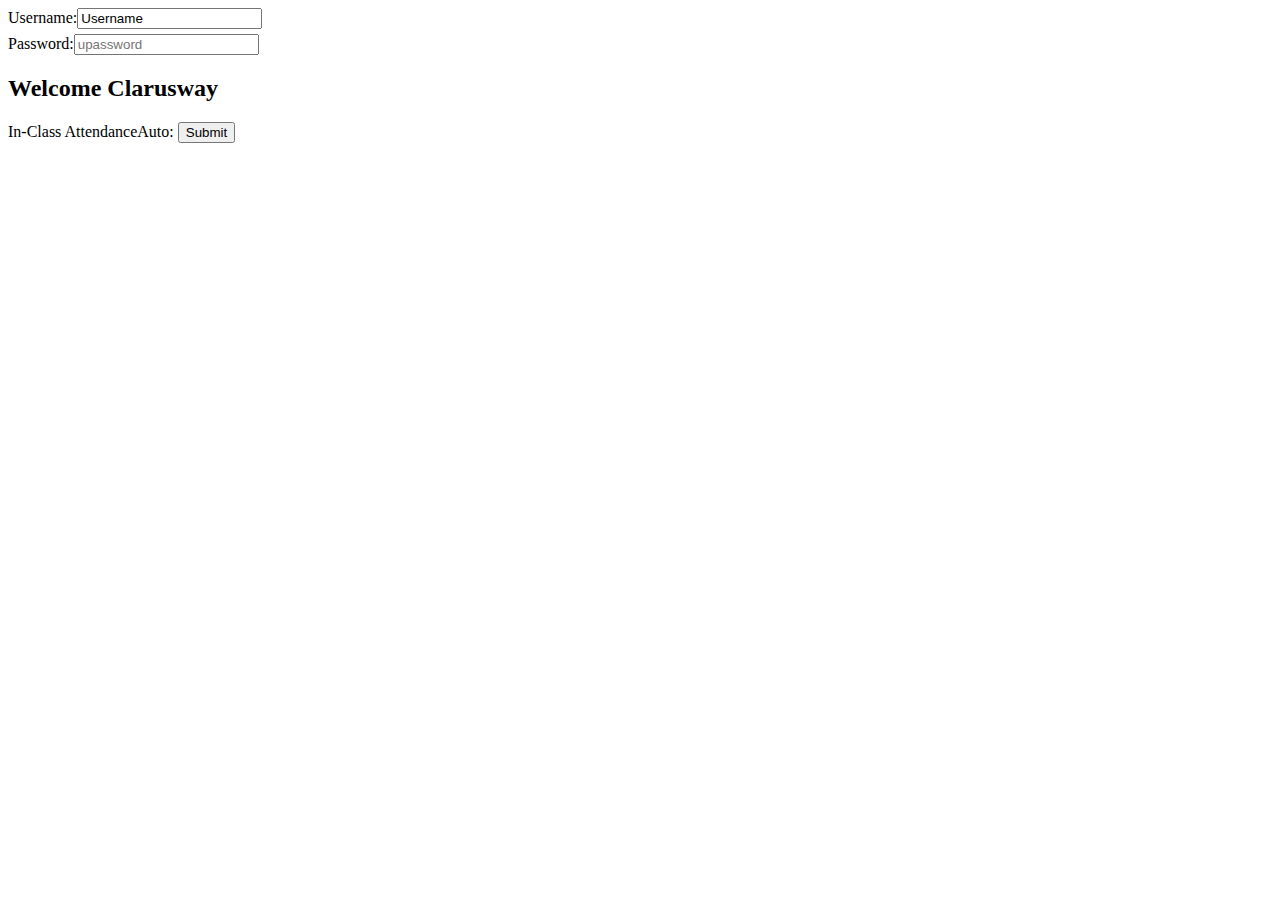
<file: Html_Css_study/index.html>
<!DOCTYPE html>
<html lang="en">
  <head>
    <meta charset="UTF-8" />
    <meta name="viewport" content="width=device-width, initial-scale=1.0" />
    <title>Forms</title>
  </head>
  <body>
    <form action="">
      <!-- size="3" -->
      Username:<input
        type="text"
        name="uname"
        value="Username"
        maxlength="5"
      /><br />
      Password:<input
        type="password"
        name="upassword"
        placeholder="upassword"
        maxlength="5"
        style="margin-top: 5px;"
      />
    </form>
    <form
      action="https://lms.clarusway.com/blocks/autoattend/index.php?course=67"
    >
      <h2>Welcome Clarusway</h2>
      In-Class AttendanceAuto:
      <input type="submit" value="Submit" />
    </form>
  </body>
</html>
</file>
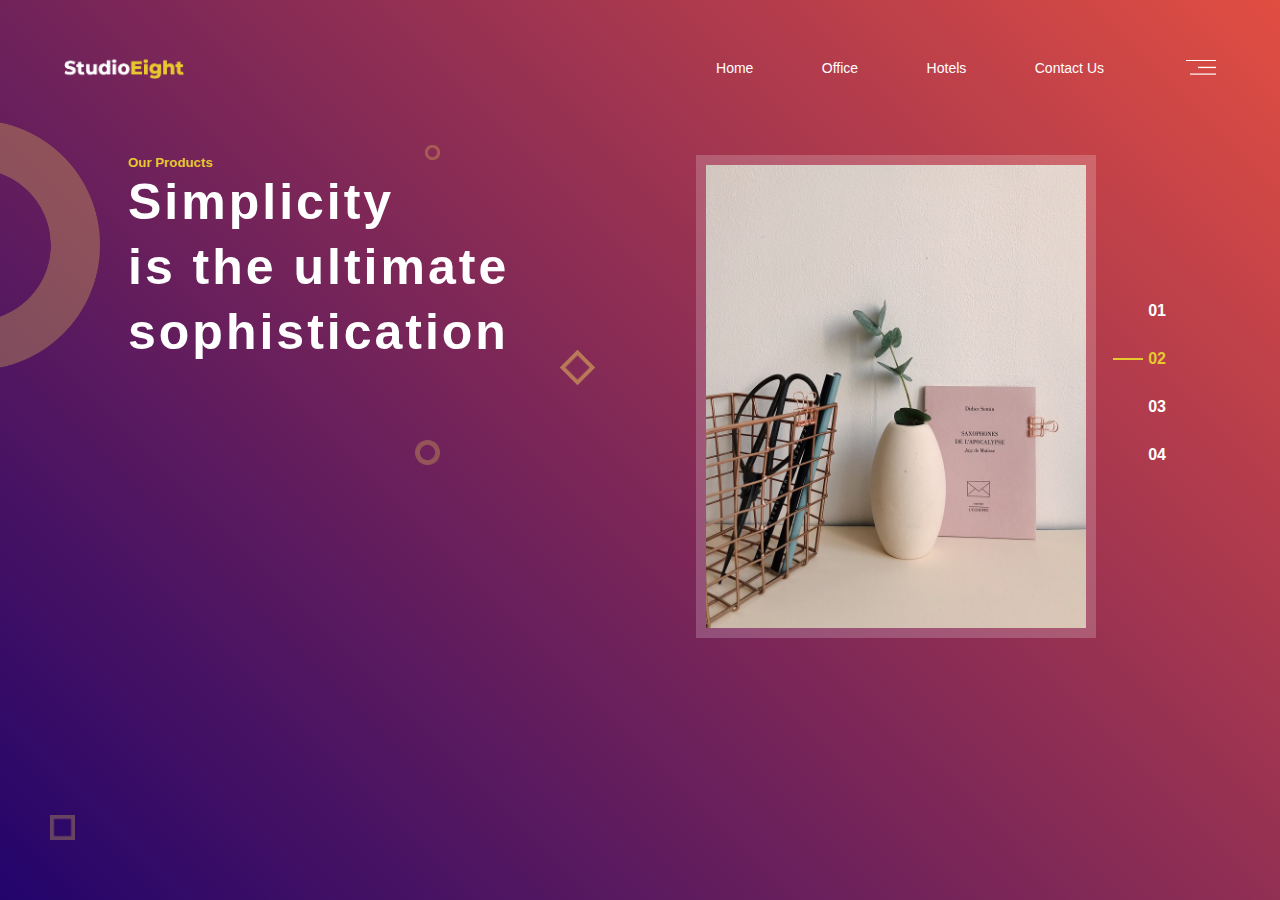
<file: Image_gallery/index.html>
<!DOCTYPE html>
<html lang="en">
  <head>
    <meta charset="UTF-8" />
    <meta name="viewport" content="width=device-width, initial-scale=1.0" />
    <link rel="stylesheet" href="style.css" />
    <title>Image Gallery</title>
  </head>
  <body>
    <div class="container">
      <div class="navbar">
        <img src="images/logo.png" alt="" class="logo" />
        <nav>
          <ul>
            <li><a href="">Home</a></li>
            <li><a href="">Office</a></li>
            <li><a href="">Hotels</a></li>
            <li><a href="">Contact Us</a></li>
          </ul>
        </nav>
        <img src="images/menu.png" alt="" class="menu-icon" />
      </div>
      <div class="row">
        <div class="col">
          <dv class="text-box">
            <h5>Our Products</h5>
            <h1>
              <b>Simplicity</b><br />
              is the <b>ultimate</b> sophistication
            </h1>
          </dv>
          <img src="images/circle.png" alt="" class="small-icon1" />
          <img src="images/circle.png" alt="" class="small-icon2" />
          <img src="images/square.png" alt="" class="small-icon3" />
        </div>
        <div class="col">
          <div class="gallery-box">
            <img src="images/pic1.jpg" id="gallery" />
            <ul>
              <li class="btn">01</li>
              <li class="btn active">02</li>
              <li class="btn">03</li>
              <li class="btn">04</li>
            </ul>
          </div>
        </div>
      </div>
      <img src="images/circle.png" alt="" class="small-icon4" />
      <img src="images/square.png" alt="" class="small-icon5" />
    </div>
    <script>
      var btn = document.getElementsByClassName("btn");
      var gallery = document.getElementById("gallery");
      var images = new Array(
        "images/pic1.jpg",
        "images/pic2.jpg",
        "images/pic3.jpg",
        "images/pic4.jpg"
      );
      for (let i = 0; i < btn.length; i++) {
        btn[i].onclick = function () {
          gallery.src = images[i];
          let current = document.getElementsByClassName("active");
          current[0].className = current[0].className.replace("active", "");
          this.className += " active";
        };
      }
    </script>
  </body>
</html>
</file>
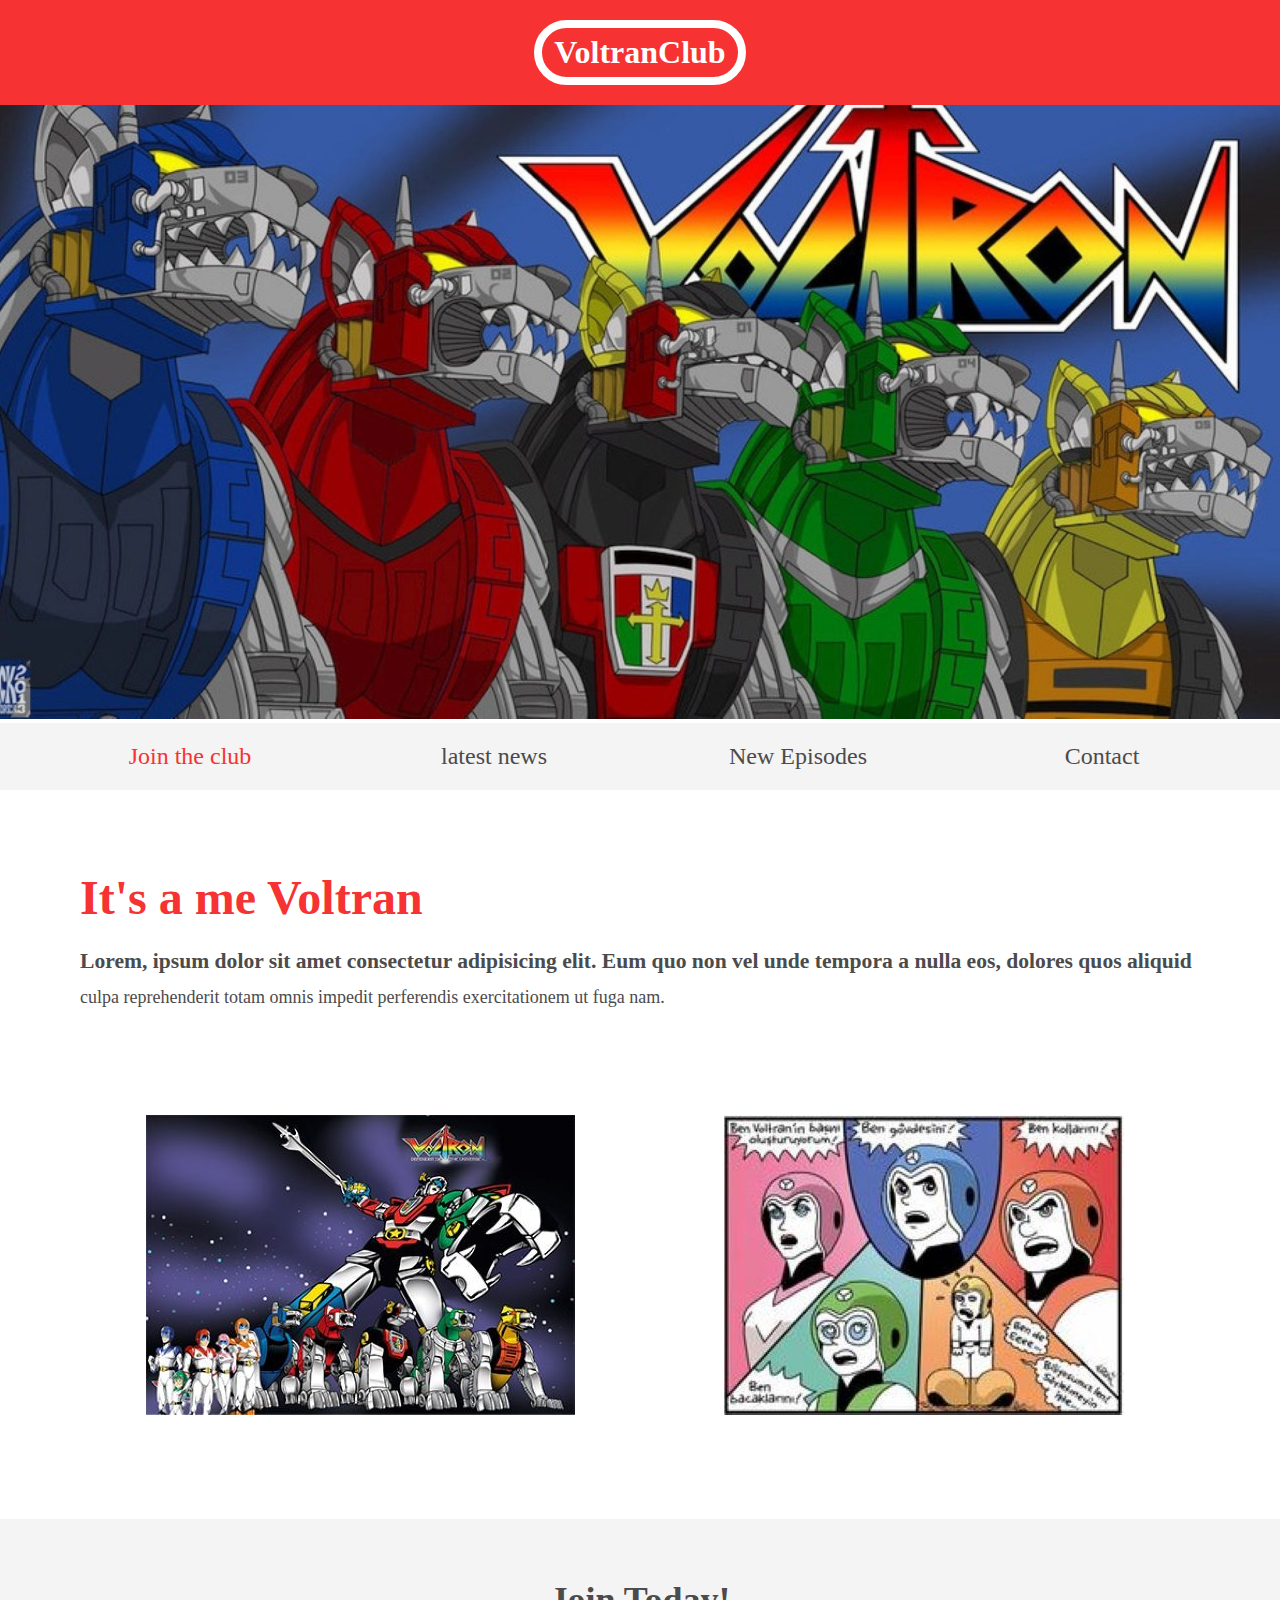
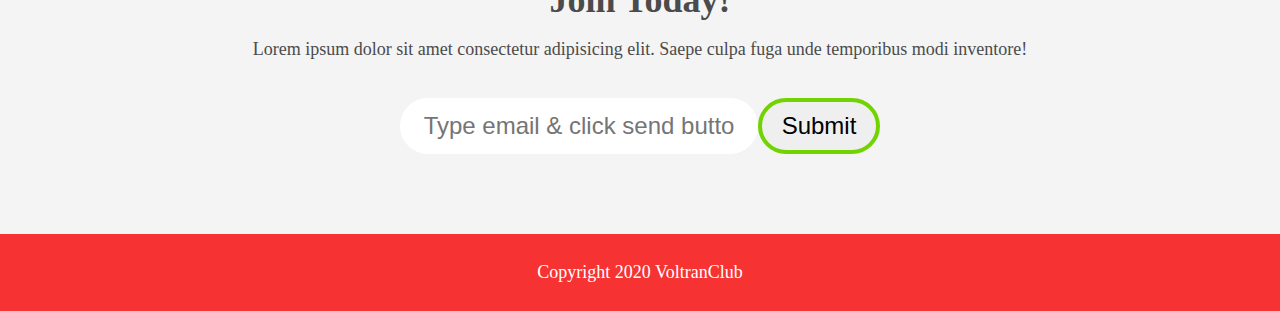
<file: Html_Css_study/html_css-plus/Html-Semantic/index.html>
<!DOCTYPE html>
<html lang="en">
  <head>
    <meta charset="UTF-8" />
    <meta name="viewport" content="width=device-width, initial-scale=1.0" />
    <title>Document</title>
    <link rel="stylesheet" href="style.css" />
  </head>
  <body>
    <header>
      <h1>VoltranClub</h1>
    </header>
    <section class="banner">
      <img src="./images/voltran.jpg" alt="voltran" srcset="" />
    </section>
    <nav class="main-nav">
      <ul>
        <li><a href="#" target="_blank" class="join">Join the club</a></li>
        <li><a href="#" target="_blank">latest news</a></li>
        <li><a href="#" target="_blank">New Episodes</a></li>
        <li><a href="#" target="_blank">Contact</a></li>
      </ul>
    </nav>
    <main>
      <article>
        <h2>It's a me Voltran</h2>
        <p>
          Lorem, ipsum dolor sit amet consectetur adipisicing elit. Eum quo non
          vel unde tempora a nulla eos, dolores quos aliquid culpa reprehenderit
          totam omnis impedit perferendis exercitationem ut fuga nam.
        </p>
      </article>
      <ul class="images">
        <li><img src="./images/voltran2.jpg" alt="voltran2" /></li>
        <li><img src="./images/voltran3.jpg" alt="voltran3" /></li>
      </ul>
    </main>
    <section class="join">
      <h2>Join Today!</h2>
      <p>
        Lorem ipsum dolor sit amet consectetur adipisicing elit. Saepe culpa
        fuga unde temporibus modi inventore!
      </p>
      <form action="xxxx">
        <input
          type="email"
          name="email"
          placeholder="Type email & click send button"
          required
        /><input type="submit" />
      </form>
    </section>
    <footer><p class="copy-right">Copyright 2020 VoltranClub</p></footer>
  </body>
</html>
</file>
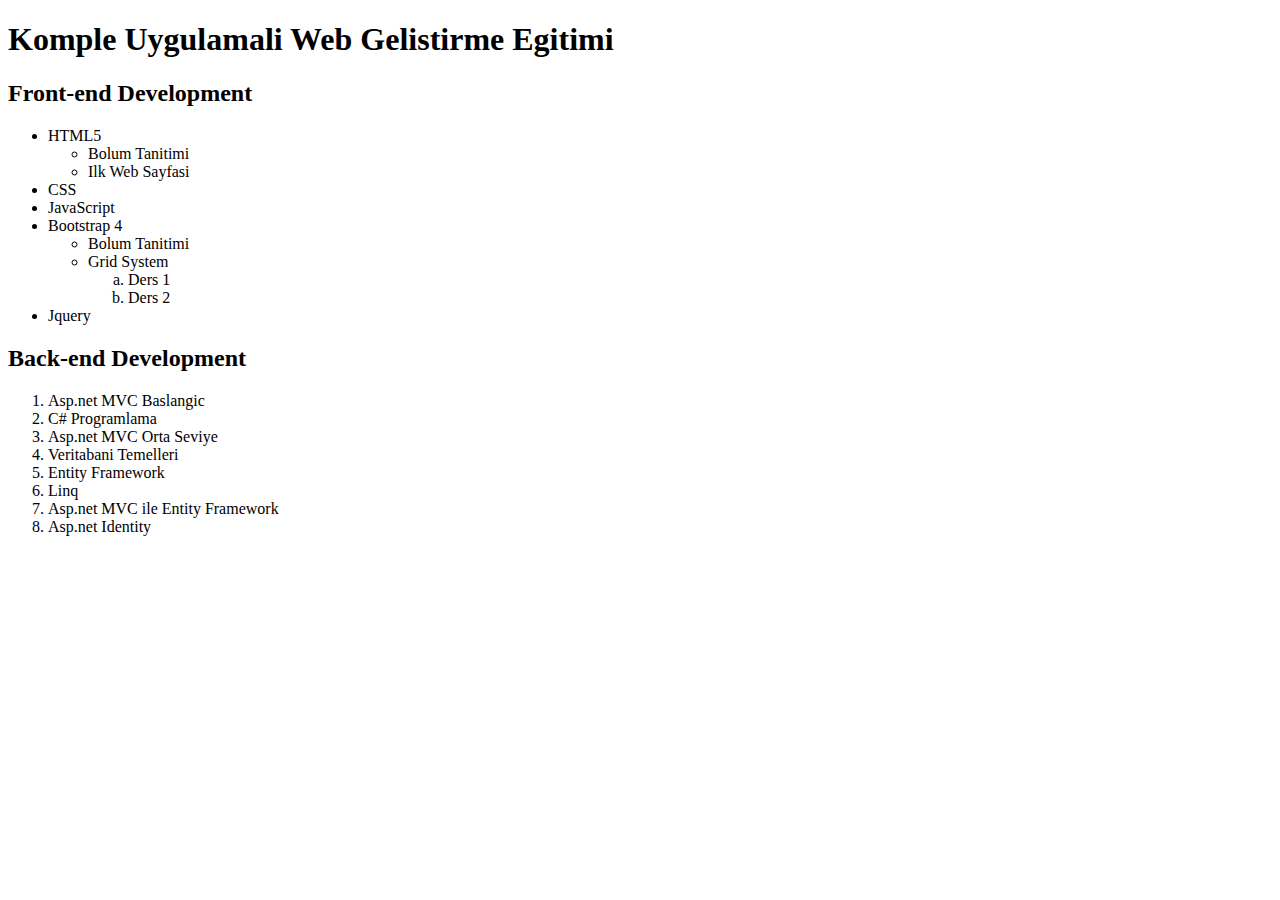
<file: Html_Css_study/list.html>
<!DOCTYPE html>
<html lang="en">
  <head>
    <meta charset="UTF-8" />
    <meta name="viewport" content="width=device-width, initial-scale=1.0" />
    <title>Uygulama</title>
  </head>
  <body>
    <h1>Komple Uygulamali Web Gelistirme Egitimi</h1>
    <h2>Front-end Development</h2>
    <ul>
      <li>
        HTML5
        <ul style="list-style-type: circle;">
          <li>Bolum Tanitimi</li>
          <li>Ilk Web Sayfasi</li>
        </ul>
      </li>
      <li>CSS</li>
      <li>JavaScript</li>
      <li>Bootstrap 4</li>
      <ul style="list-style-type: circle;">
        <li>Bolum Tanitimi</li>
        <li>
          Grid System
          <ol type="a">
            <li>Ders 1</li>
            <li>Ders 2</li>
          </ol>
        </li>
      </ul>
      <li>Jquery</li>
    </ul>
    <h2>Back-end Development</h2>
    <ol>
      <li>Asp.net MVC Baslangic</li>
      <li>C# Programlama</li>
      <li>Asp.net MVC Orta Seviye</li>
      <li>Veritabani Temelleri</li>
      <li>Entity Framework</li>
      <li>Linq</li>
      <li>Asp.net MVC ile Entity Framework</li>
      <li>Asp.net Identity</li>
    </ol>
  </body>
</html>
</file>
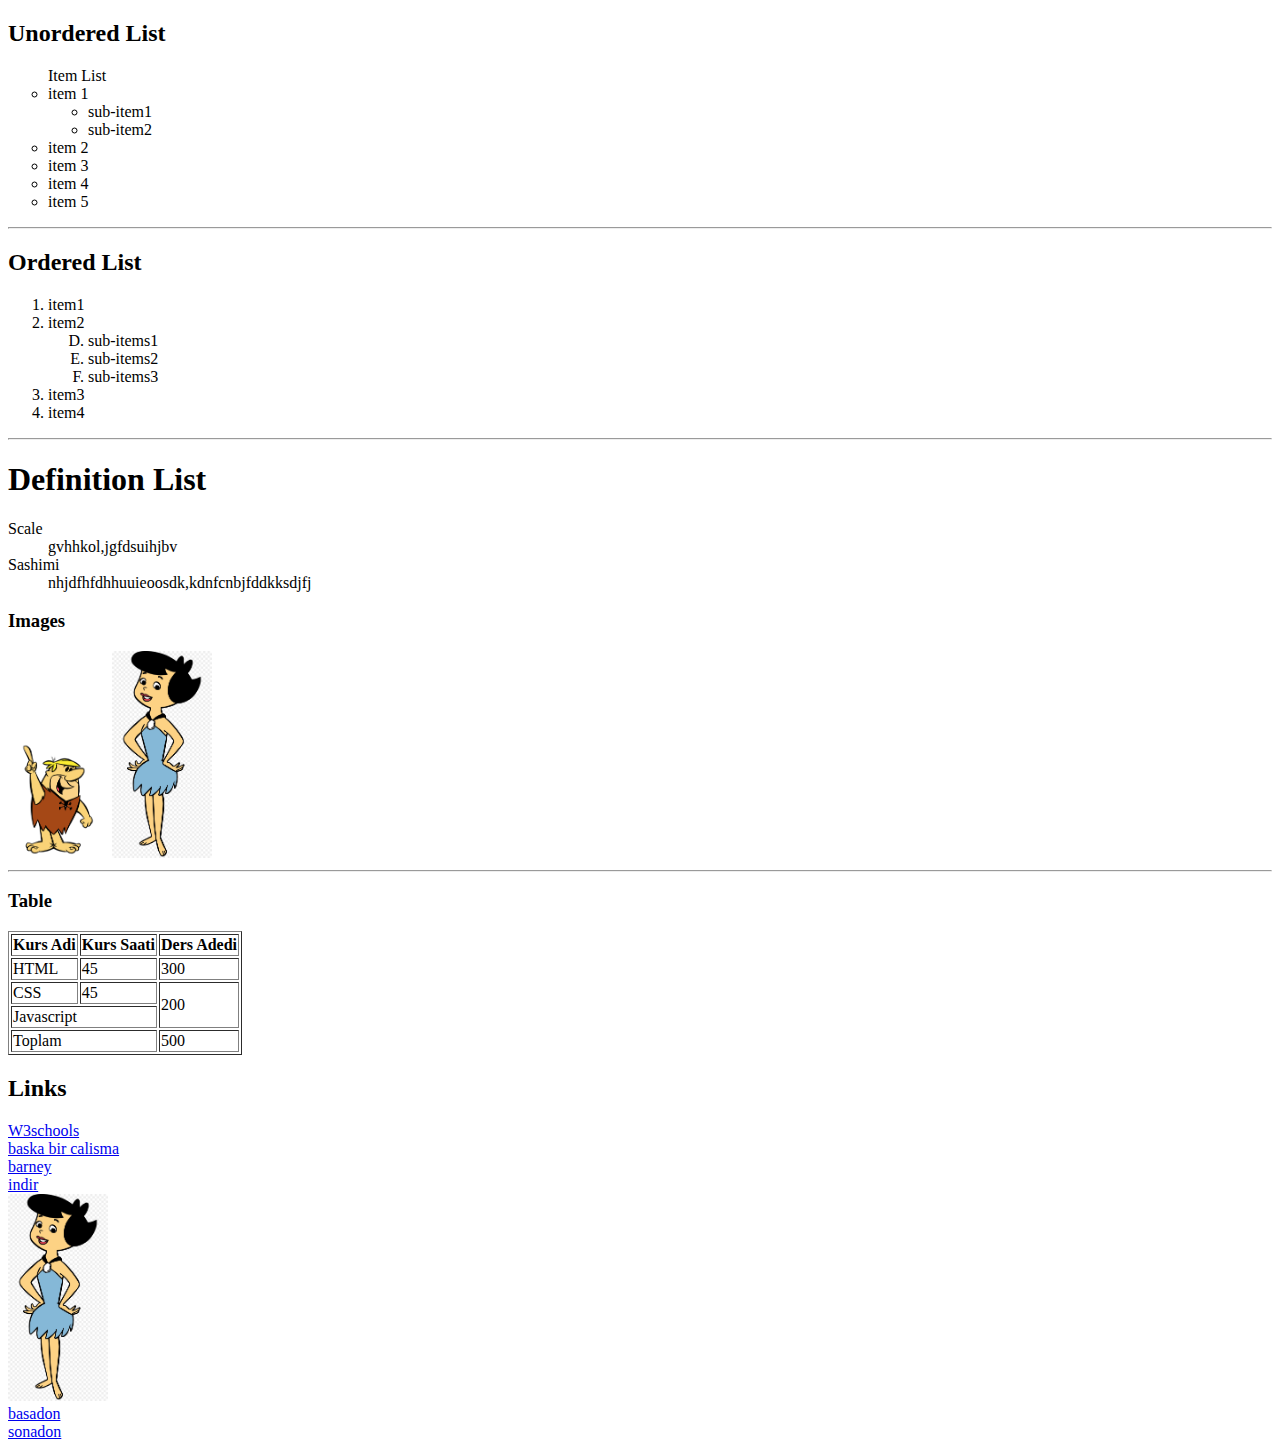
<file: Html_Css_study/recap1.html>
<!DOCTYPE html>
<html lang="en">
  <head>
    <meta charset="UTF-8" />
    <meta name="viewport" content="width=device-width, initial-scale=1.0" />
    <title>Recay Day2</title>
    <!-- <base href="images1/" /> -->
    <style></style>
  </head>
  <body>
    <h2 id="head">Unordered List</h2>
    <!-- List -->
    <ul style="list-style-type: circle;">
      Item List
      <li>
        item 1
        <ul>
          <li>sub-item1</li>
          <li>sub-item2</li>
        </ul>
      </li>
      <li>item 2</li>
      <li>item 3</li>
      <li>item 4</li>
      <li>item 5</li>
    </ul>
    <hr />
    <!-- orderd list -->
    <h2>Ordered List</h2>
    <ol>
      <li>item1</li>
      <li>
        item2
        <ol start="4" type="A">
          <li>sub-items1</li>
          <li>sub-items2</li>
          <li>sub-items3</li>
        </ol>
      </li>
      <li>item3</li>
      <li>item4</li>
    </ol>
    <hr />
    <!-- definition list -->
    <h1>Definition List</h1>
    <dl>
      <dt>Scale</dt>
      <dd>gvhhkol,jgfdsuihjbv</dd>
      <dt>Sashimi</dt>
      <dd>nhjdfhfdhhuuieoosdk,kdnfcnbjfddkksdjfj</dd>
    </dl>
    <h3>Images</h3>
    <img src="./images1/barney.png" alt="barney" width="100" />
    <img src="./images1/betty.jpg" alt="betty" width="100" />
    <hr />
    <h3>Table</h3>
    <table id="bottom" border="1">
      <thead>
        <tr>
          <th>Kurs Adi</th>
          <th>Kurs Saati</th>
          <th>Ders Adedi</th>
        </tr>
      </thead>
      <tbody>
        <tr>
          <td>HTML</td>
          <td>45</td>
          <td>300</td>
        </tr>
        <tr>
          <td>CSS</td>
          <td>45</td>
          <td rowspan="2">200</td>
        </tr>
        <tr>
          <td colspan="2">Javascript</td>
        </tr>
      </tbody>
      <tfoot>
        <tr>
          <td colspan="2">Toplam</td>
          <td>500</td>
        </tr>
      </tfoot>
    </table>
    <h2>Links</h2>
    <a
      href="https://www.w3schools.com/quiztest/quiztest.asp?qtest=HTML"
      target="_blank"
      rel="noopener noreferrer"
      >W3schools</a
    >
    <br />
    <a href="./list.html" target="_blank">baska bir calisma</a>

    <br />
    <a href="./images1/barney.png" target="_blank">barney</a>
    <br />
    <a href="./ClarusWay-Project.7z" target="_blank">indir</a>
    <br />
    <a href="./recap.html" target="_blank"
      ><img src="./images1/betty.jpg" alt="" width="100" /></a
    ><br />
    <a href="#head" target="_blank">basadon</a>
    <br />
    <a href="#bottom" target="_balnk">sonadon</a>
  </body>
</html>
</file>
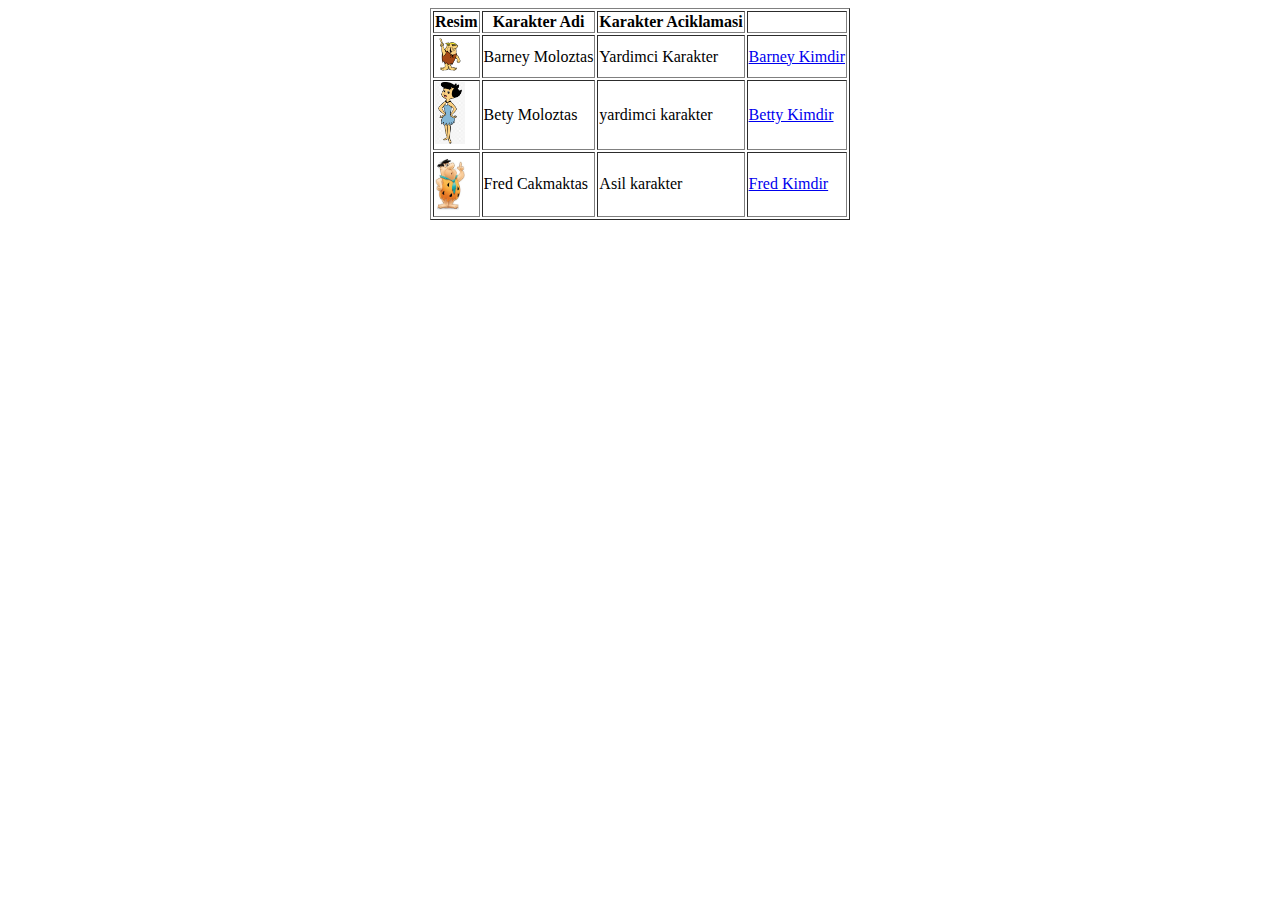
<file: Html_Css_study/table.html>
<!DOCTYPE html>
<html lang="en">
  <head>
    <meta charset="UTF-8" />
    <meta name="viewport" content="width=device-width, initial-scale=1.0" />
    <title>Table</title>
  </head>
  <body>
    <table border="1" align="center">
      <tr>
        <th>Resim</th>
        <th>Karakter Adi</th>
        <th>Karakter Aciklamasi</th>
        <th></th>
      </tr>
      <tr>
        <td><img src="./images1/barney.png" alt="barney" width="30" /></td>
        <td>Barney Moloztas</td>
        <td>Yardimci Karakter</td>
        <td>
          <a href="https://en.wikipedia.org/wiki/Barney" target="_blank"
            >Barney Kimdir</a
          >
        </td>
      </tr>
      <tr>
        <td><img src="./images1/betty.jpg" alt="betty" width="30" /></td>
        <td>Bety Moloztas</td>
        <td>yardimci karakter</td>
        <td>
          <a href="https://en.wikipedia.org/wiki/Betty_Rubble" target="_blank"
            >Betty Kimdir</a
          >
        </td>
      </tr>
      <tr>
        <td><img src="./images1/fred.png" alt="fred" width="30" /></td>
        <td>Fred Cakmaktas</td>
        <td>Asil karakter</td>
        <td>
          <a
            href="https://en.wikipedia.org/wiki/Fred_Flintstone"
            target="_blank"
            >Fred Kimdir</a
          >
        </td>
      </tr>
    </table>
  </body>
</html>
</file>
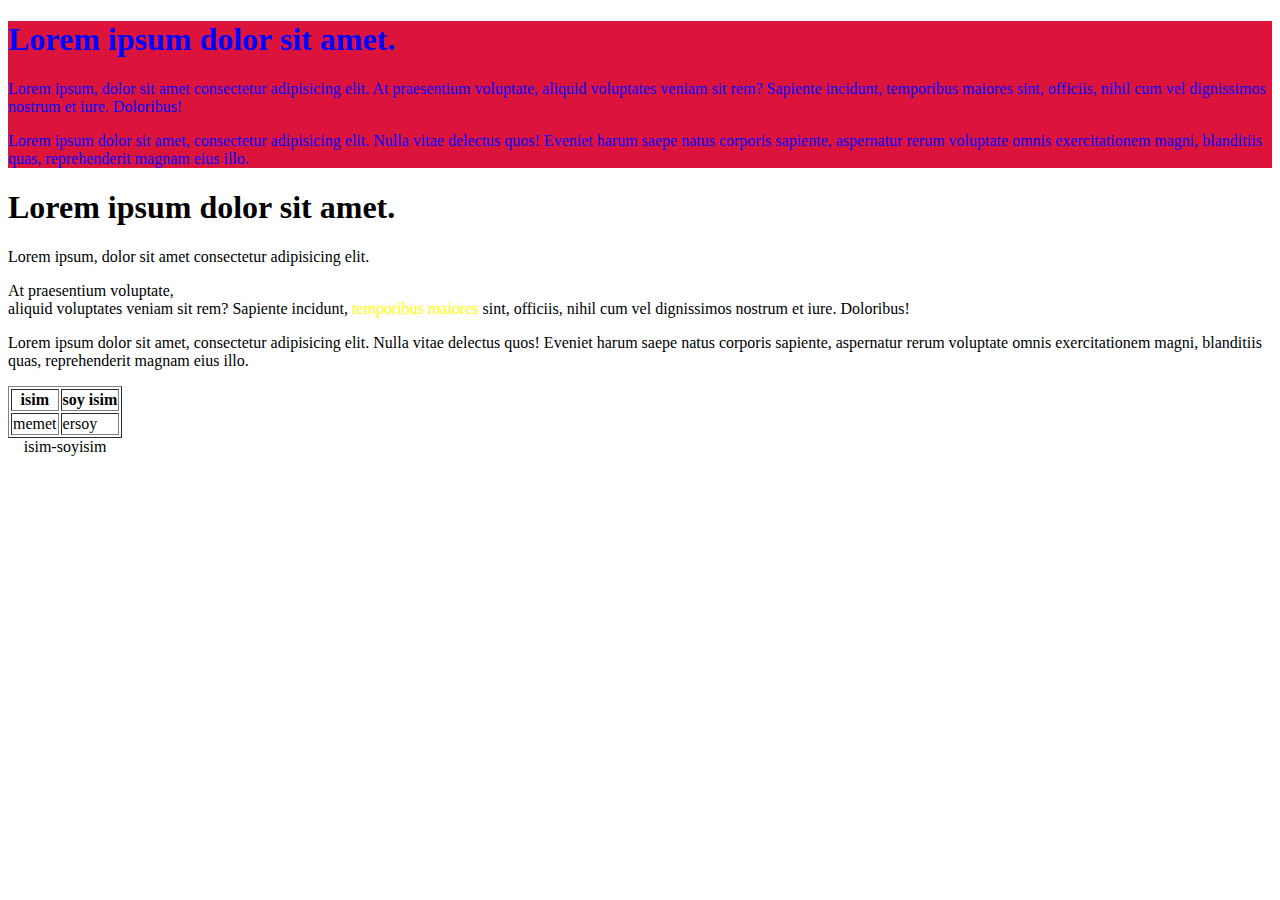
<file: Html_Css_study/html_css-plus/div-span.html>
<!DOCTYPE html>
<html lang="en">
<head>
    <meta charset="UTF-8">
    <meta name="viewport" content="width=device-width, initial-scale=1.0">
    <title>Div and Span</title>
    <style>
        #box-1 {
            color: blue;
            background-color: crimson;
        }
        #span-1 {
            color:red;
        }
        #span-2{
            color: yellow;
        }
    </style>
</head>
<body>
    <div id="box-1">
    <h1>Lorem ipsum dolor sit amet.</h1>
    <p>Lorem ipsum, dolor sit amet consectetur adipisicing elit. At praesentium voluptate, aliquid voluptates veniam sit
        rem? Sapiente incidunt, temporibus maiores sint, officiis, nihil cum vel dignissimos nostrum et iure. Doloribus!
    </p>
    <p>Lorem ipsum dolor sit amet, consectetur adipisicing elit. Nulla vitae delectus quos! Eveniet harum saepe natus
        corporis sapiente, aspernatur rerum voluptate omnis exercitationem magni, blanditiis quas, reprehenderit magnam
        eius illo.</p>
    </div>
    <div id="box-2">
        <h1>Lorem ipsum dolor sit amet.</h1>
        <p>Lorem ipsum, dolor sit amet consectetur adipisicing elit. <div>At praesentium voluptate,</div> aliquid voluptates veniam sit
            rem? Sapiente incidunt, <span id="span-2"> temporibus maiores </span> sint, officiis, nihil cum vel dignissimos nostrum et iure. Doloribus!
        </p>
        <p>Lorem ipsum dolor sit amet, consectetur adipisicing elit. Nulla vitae delectus quos! Eveniet harum saepe natus
            corporis sapiente, aspernatur rerum voluptate omnis exercitationem magni, blanditiis quas, reprehenderit magnam
            eius illo.</p>
        </div>
        <table border="1">
            <caption style="caption-side:bottom">isim-soyisim</caption>
            <tr>
                <th>isim</th>
                <th>soy isim</th>
            </tr>
            <tr>
                <td>memet</td>
                <td>ersoy</td>
            </tr>
        </table>
</body>
</html>
</file>
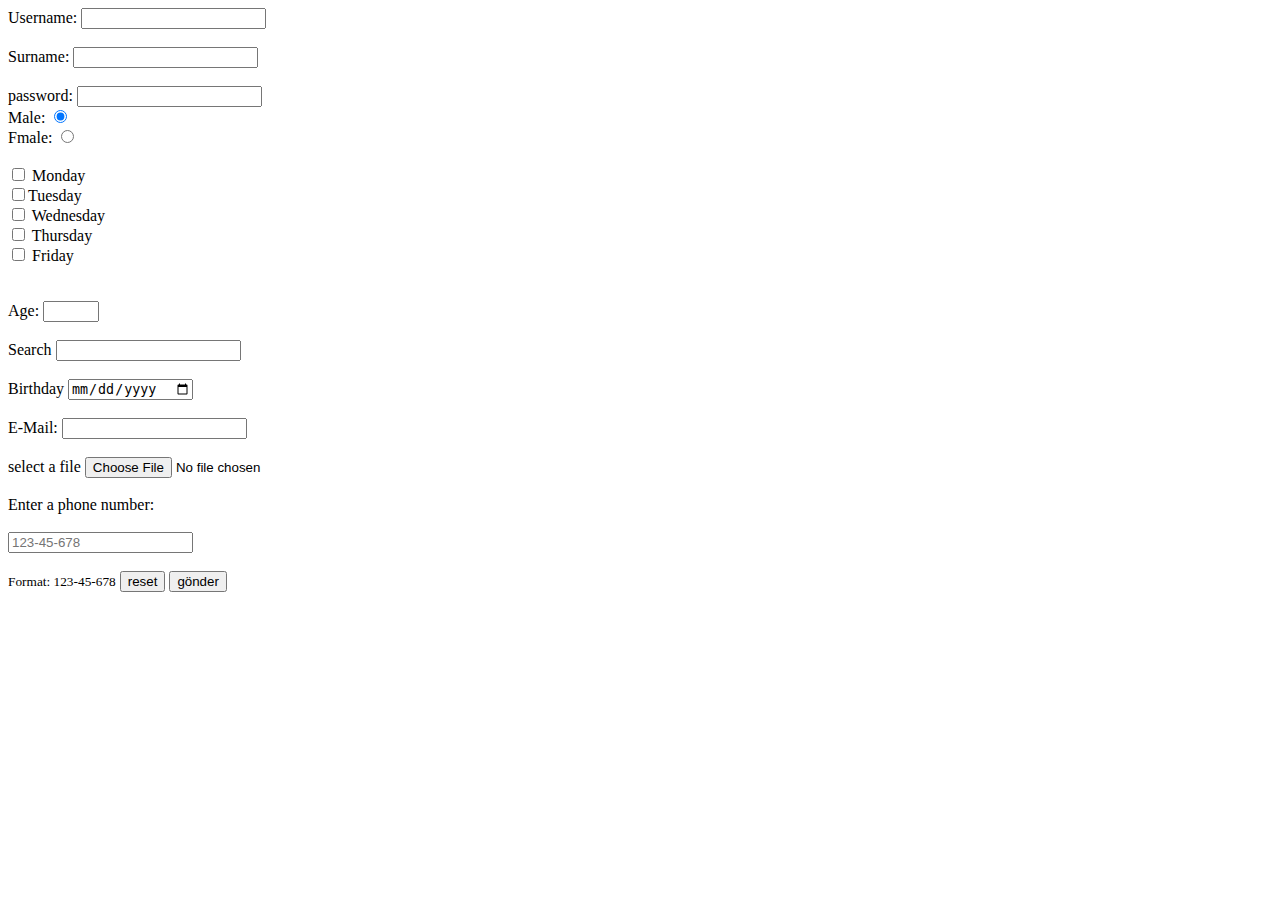
<file: Html_Css_study/html_css-plus/form.html>
<!DOCTYPE html>
<html lang="en">
  <head>
    <meta charset="UTF-8" />
    <meta name="viewport" content="width=device-width, initial-scale=1.0" />
    <title>Document</title>
  </head>
  <body>
    <form action="result.html" name="myfirstform" method="">
      <label> Username: <input type="text" name="Kullanıcı adı" /> </label>
      <br />
      <br />
      <label for="surname">Surname: </label>
      <input type="text" name="soyadı" id="surname" />
      <br /><br />
      <label
        >password:
        <input type="password" name="password" id="password" /></label
      ><br />

      <div>
        <label for="cinsiyet"
          >Male:
          <input
            type="radio"
            name="gender"
            value="male"
            id="cinsiyet-1"
            checked
        /></label>
        <br />
        <label for="cinsiyet"
          >Fmale:
          <input type="radio" name="gender" value="fmale" id="cinsiyet-2"
        /></label>
        <br />
        <br />
      </div>
      <input type="checkbox" name="days" value="monday" /> Monday<br />
      <input type="checkbox" name="days" value="tuesday" />Tuesday<br />
      <input type="checkbox" name="days" value="wednesday" /> Wednesday<br />
      <input type="checkbox" name="days" value="thursday" /> Thursday<br />
      <input type="checkbox" name="days" value="friday" /> Friday<br />
      <br /><br />
      <label for="age">Age: </label>
      <input type="number" name="age" id="age" min="18" max="70" step="2" />
      <br /><br />
      <label for="gsearch">Search</label>
      <input type="search" name="search" id="gsearch" /><br /><br />
      <label for="birthday">Birthday</label>
      <input type="date" name="date" id="birthday" /><br /><br />
      <label for="email">E-Mail:</label>
      <input type="email" name="email" id="email" /><br /><br />
      <label for="myfile">select a file</label>
      <input type="file" name="file" id="myfile" /><br /><br />
      <label for="phone">Enter a phone number:</label><br><br>
      <input type="tel" id="phone" name="phone" placeholder="123-45-678" pattern="[0-9]{3}-[0-9]{2}-[0-9]{3}" required><br><br>
      <small>Format: 123-45-678</small>
      </label>
      <input type="reset" value="reset" />
      <input type="submit" value="gönder" />
    </form>
  </body>
</html>
</file>
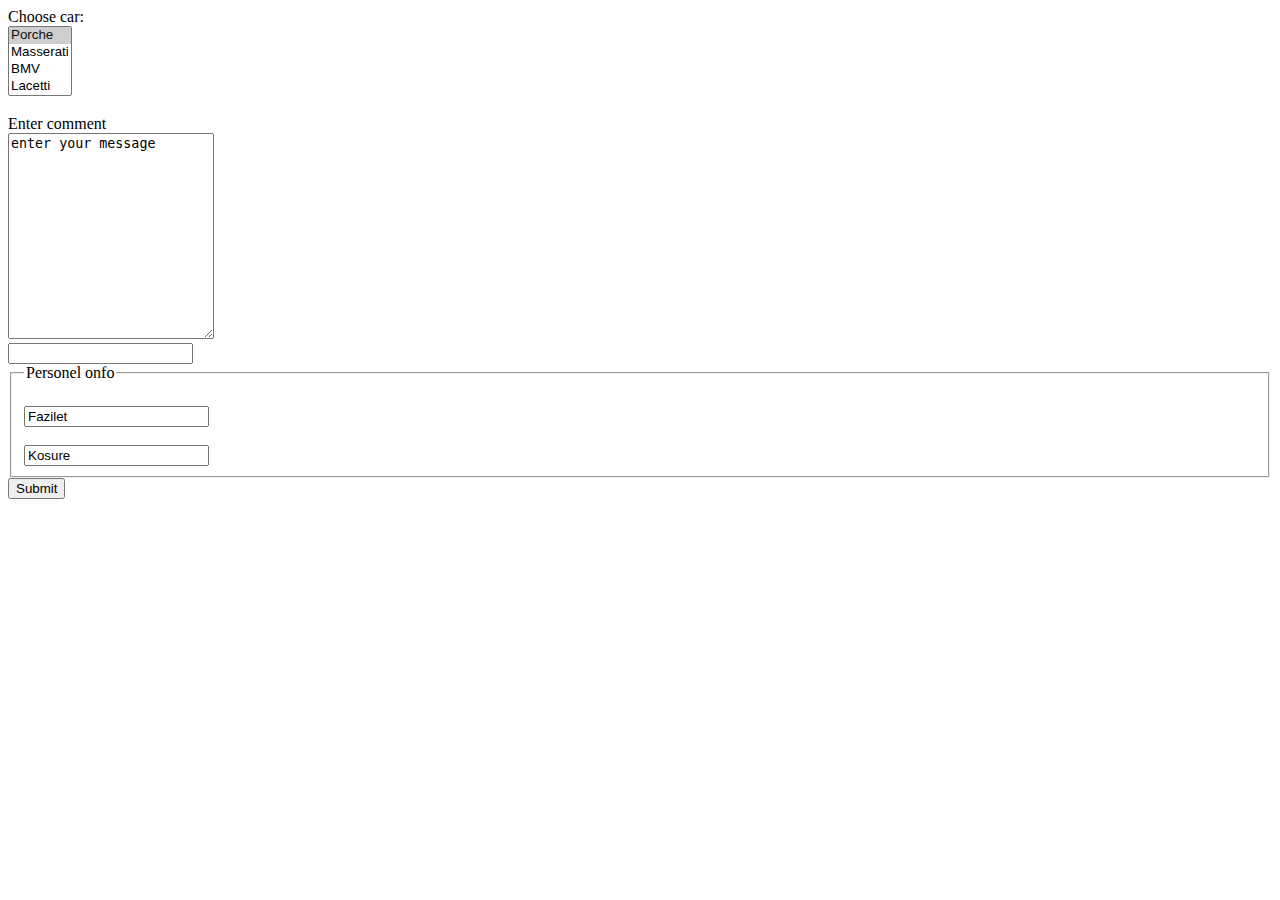
<file: Html_Css_study/html_css-plus/form1.html>
<!DOCTYPE html>
<html lang="en">
  <head>
    <meta charset="UTF-8" />
    <meta name="viewport" content="width=device-width, initial-scale=1.0" />
    <title>form</title>
  </head>
  <body>
    <form action="result1.html" method="GET">
      <div>
        <label for="cars">Choose car:</label><br />
        <select name="cars" multiple id="cars">
          <option value="Porche" selected>Porche</option>
          <option value="Masserati">Masserati</option>
          <option value="BMV">BMV</option>
          <option value="LACETTi">Lacetti</option></select
        ><br /><br />
      </div>
      <label for="message">Enter comment </label><br />
      <textarea
        name="message"
        id="message"
        style="width: 200px; height: 200px"
        maxlength="50"
      >
enter your message</textarea
      >
      <br />
      <div>
        <label for="lesson1"></label>
        <input type="text" list="lessons" name="lesson" id="lesson1" />
        <datalist id="lessons">
          <option value="java"></option>
          <option value="html"></option>
          <option value="css"></option>
          <option value="js"></option>
          <option value="git"></option>
          <option value="maven"></option>
        </datalist>
      </div>
      <div>
        <fieldset>
          <legend>Personel onfo</legend>
          <label for="fname"></label>
          <br />
          <input type="text" name="fname" id="fname" value="Fazilet" />
          <br />
          <label for="lname"></label>
          <br />
          <input type="text" name="lname" id="lname" value="Kosure" />
        </fieldset>
      </div>

      <input type="submit" value="Submit" />
    </form>
  </body>
</html>
</file>
<file: Image_gallery/style.css>
* {
  margin: 0;
  padding: 0;
  font-family: sans-serif;
}
.container {
  width: 100%;
  min-height: 100vh;
  background: linear-gradient(45deg, #22046b, #e14e42);
  color: #fff;
  position: relative;
}
.navbar {
  width: 90%;
  height: 15vh;
  margin: auto;
  display: flex;
  align-items: center;
}
.logo {
  width: 120px;
  cursor: pointer;
}
.menu-icon {
  width: 30px;
  cursor: pointer;
  margin-left: 80px;
}
nav {
  flex: 1;
  text-align: right;
}
nav ul li {
  list-style: none;
  display: inline-block;
  margin-left: 60px;
}
nav ul li a {
  text-decoration: none;
  color: #fff;
  font-size: 14px;
  padding: 5px 2px;
}
nav ul li a:hover {
  color: yellow;
}
.row {
  width: 80%;
  min-height: 85vh;
  margin: auto;
  display: flex;
  flex-wrap: wrap;
}
.col {
  margin: 20px 0;
  flex-basis: 50%;
  min-width: 200px;
  height: 100%;
  position: relative;
}
.text-box h1 {
  font-size: 50px;
  font-weight: 10px;
  letter-spacing: 3px;
  line-height: 65px;
}
.text-box {
  max-width: 300px;
  margin-top: 100px;
}
.text-box h5 {
  color: #e7c82f;
}
.gallery-box {
  max-width: 400px;
  position: relative;
  margin: auto;
}
.gallery-box img {
  width: 100%;
  border: 10px solid rgba(255, 255, 255, 0.2);
  box-sizing: border-box;
}
.gallery-box ul {
  position: absolute;
  right: -100px;
  top: 50%;
  transform: translateY(-50%);
}
.gallery-box ul li {
  list-style: none;
  font-size: 16px;
  font-weight: bold;
  padding: 0 30px;
  margin-bottom: 30px;
  cursor: pointer;
  position: relative;
}
.gallery-box .active {
  color: #e7c82f;
}
.gallery-box ul li::after {
  content: "";
  width: 30px;
  height: 2px;
  /* background: #e7c82f; */
  background: transparent;

  position: absolute;
  top: 8px;
  left: -5px;
}
.gallery-box .active::after {
  background: #e7c82f;
}
.small-icon1 {
  width: 15px;
  position: absolute;
  right: 200px;
  top: -10px;
  opacity: 0.3;
}
.small-icon2 {
  width: 25px;
  position: absolute;
  right: 200px;
  bottom: -100px;
  opacity: 0.3;
}
.small-icon3 {
  width: 25px;
  position: absolute;
  right: 50px;
  top: 200px;
  opacity: 0.5;
  transform: rotate(45deg);
}
.small-icon4 {
  width: 250px;
  position: absolute;
  top: 120px;
  left: -150px;
  opacity: 0.3;
}
.small-icon5 {
  width: 25px;
  position: absolute;
  bottom: 60px;
  left: 50px;
  opacity: 0.3;
}
</file>
<file: Html_Css_study/html_css-plus/Html-Semantic/style.css>
body,
ul,
li,
h1,
h2,
a {
  margin: 0;
  padding: 0;
  font-family: tahoma;
}
p {
  font-size: 18px;
}
header {
  background-color: #f63232;
  padding: 20px 0;
  text-align: center;
  position: fixed;
  width: 100%;
  top: 0;
  left: 0;
  z-index: 1;
}
header h1 {
  color: white;
  border: 8px solid white;
  display: inline-block;
  padding: 6px 12px;
  border-radius: 36px;
}
.banner {
  position: relative;
}
.banner img {
  max-width: 100%;
}
nav {
  background: #f4f4f4;
  padding: 20px;
  position: sticky;
  top: 106px;
  z-index: 1;
}
nav ul {
  white-space: nowrap;
  max-width: 1200px;
  margin: 0 auto;
  text-align: center;
}
nav li {
  width: 25%;
  display: inline-block;
  font-size: 24px;
}
nav li a {
  text-decoration: none;
  color: #4b4b4b;
}
nav li a:hover {
  text-decoration: underline;
}
nav li a.join {
  color: #f63232;
}
main {
  max-width: 100%;
  width: 1200px;
  margin: 80px auto;
  padding: 0 40px;
  box-sizing: border-box;
}
article h2 {
  color: #f63232;
  font-size: 48px;
}
article p {
  line-height: 2em;
  color: #4b4b4b;
}
article p::first-line {
  font-weight: bold;
  font-size: 1.2em;
}
.images {
  text-align: center;
  margin: 80px 0;
  white-space: nowrap;
}
.images li {
  display: inline-block;
  list-style-type: none;
  width: 40%;
  margin: 20px 5%;
  position: relative;
}
.images li:hover {
  top: -4px;
}
.images li img {
  max-width: 100%;
}
section.join {
  background: #f4f4f4;
  text-align: center;
  padding: 60px 20px;
  color: #4b4b4b;
}
section.join h2 {
  font-size: 36px;
}
form input {
  margin: 20px 0;
  padding: 10px 20px;
  font-size: 24px;
  border-radius: 28px;
  border: 4px solid white;
}
form input:focus {
  border: 4px dashed #4b4b4b;
  outline: none;
}
form input:valid {
  border: 4px solid #71d300;
}
footer {
  background: #f63232;
  color: white;
  padding: 10px;
  text-align: center;
}
/* responsive styles */
@media screen and (max-width: 1400px) {
  .banner .welcome {
    font-size: 40px;
  }
}
@media screen and (max-width: 960px) {
  .banner .welcome {
    font-size: 28px;
  }
  nav li {
    font-size: 18px;
  }
}
@media screen and (max-width: 700px) {
  .banner .welcome {
    font-size: 20px;
    position: relative;
    text-align: center;
  }
  .banner .welcome br {
    display: none;
  }
  .banner .welcome span {
    font-size: 1em;
  }
  nav li {
    font-size: 18px;
  }
  .images li {
    width: 100%;
    display: block;
    margin: 20px auto;
  }
}
@media screen and (max-width: 560px) {
  .banner .welcome {
    font-size: 20px;
    position: relative;
    text-align: center;
  }
  .banner .welcome br {
    display: none;
  }
  .banner .welcome span {
    font-size: 1em;
  }
  nav li {
    display: block;
    width: 100%;
    margin: 12px 0;
  }
  article h2 {
    font-size: 36px;
  }
  header,
  nav {
    position: relative;
    top: 0;
  }
}
</file>
